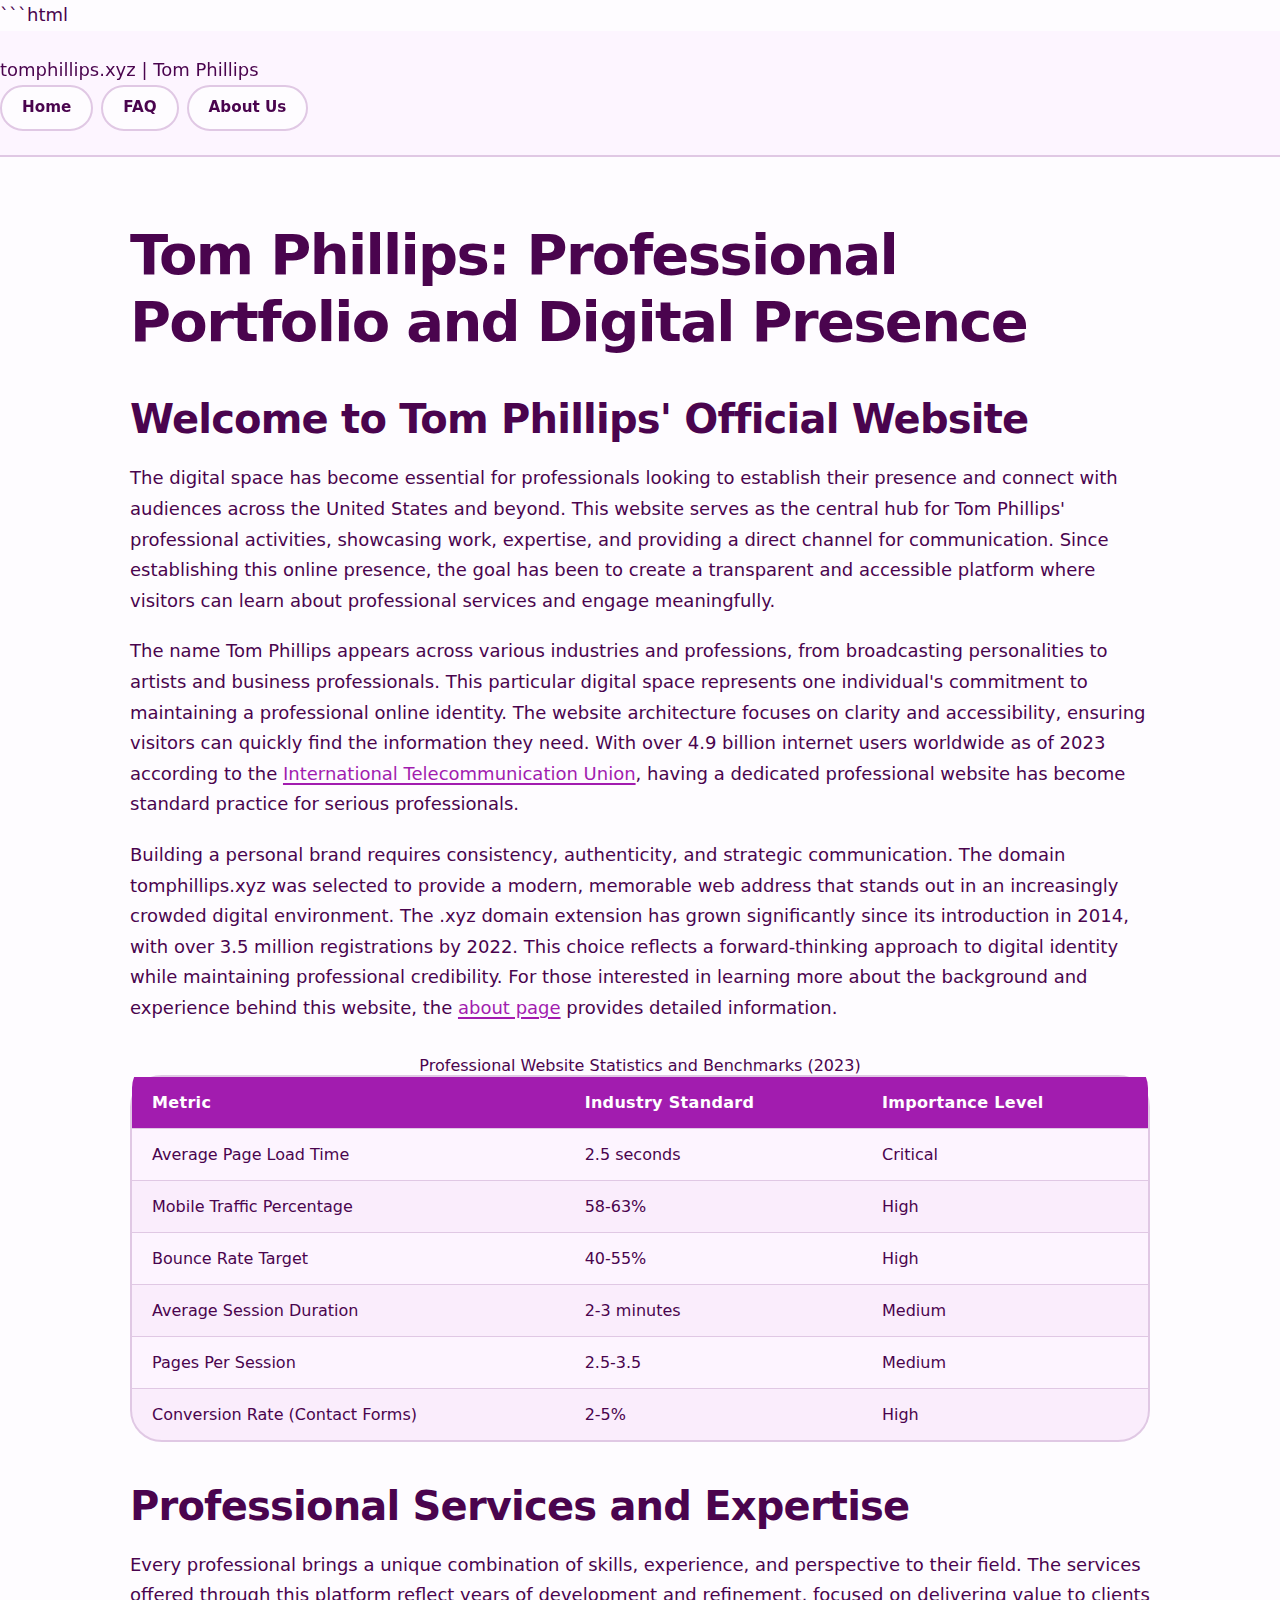
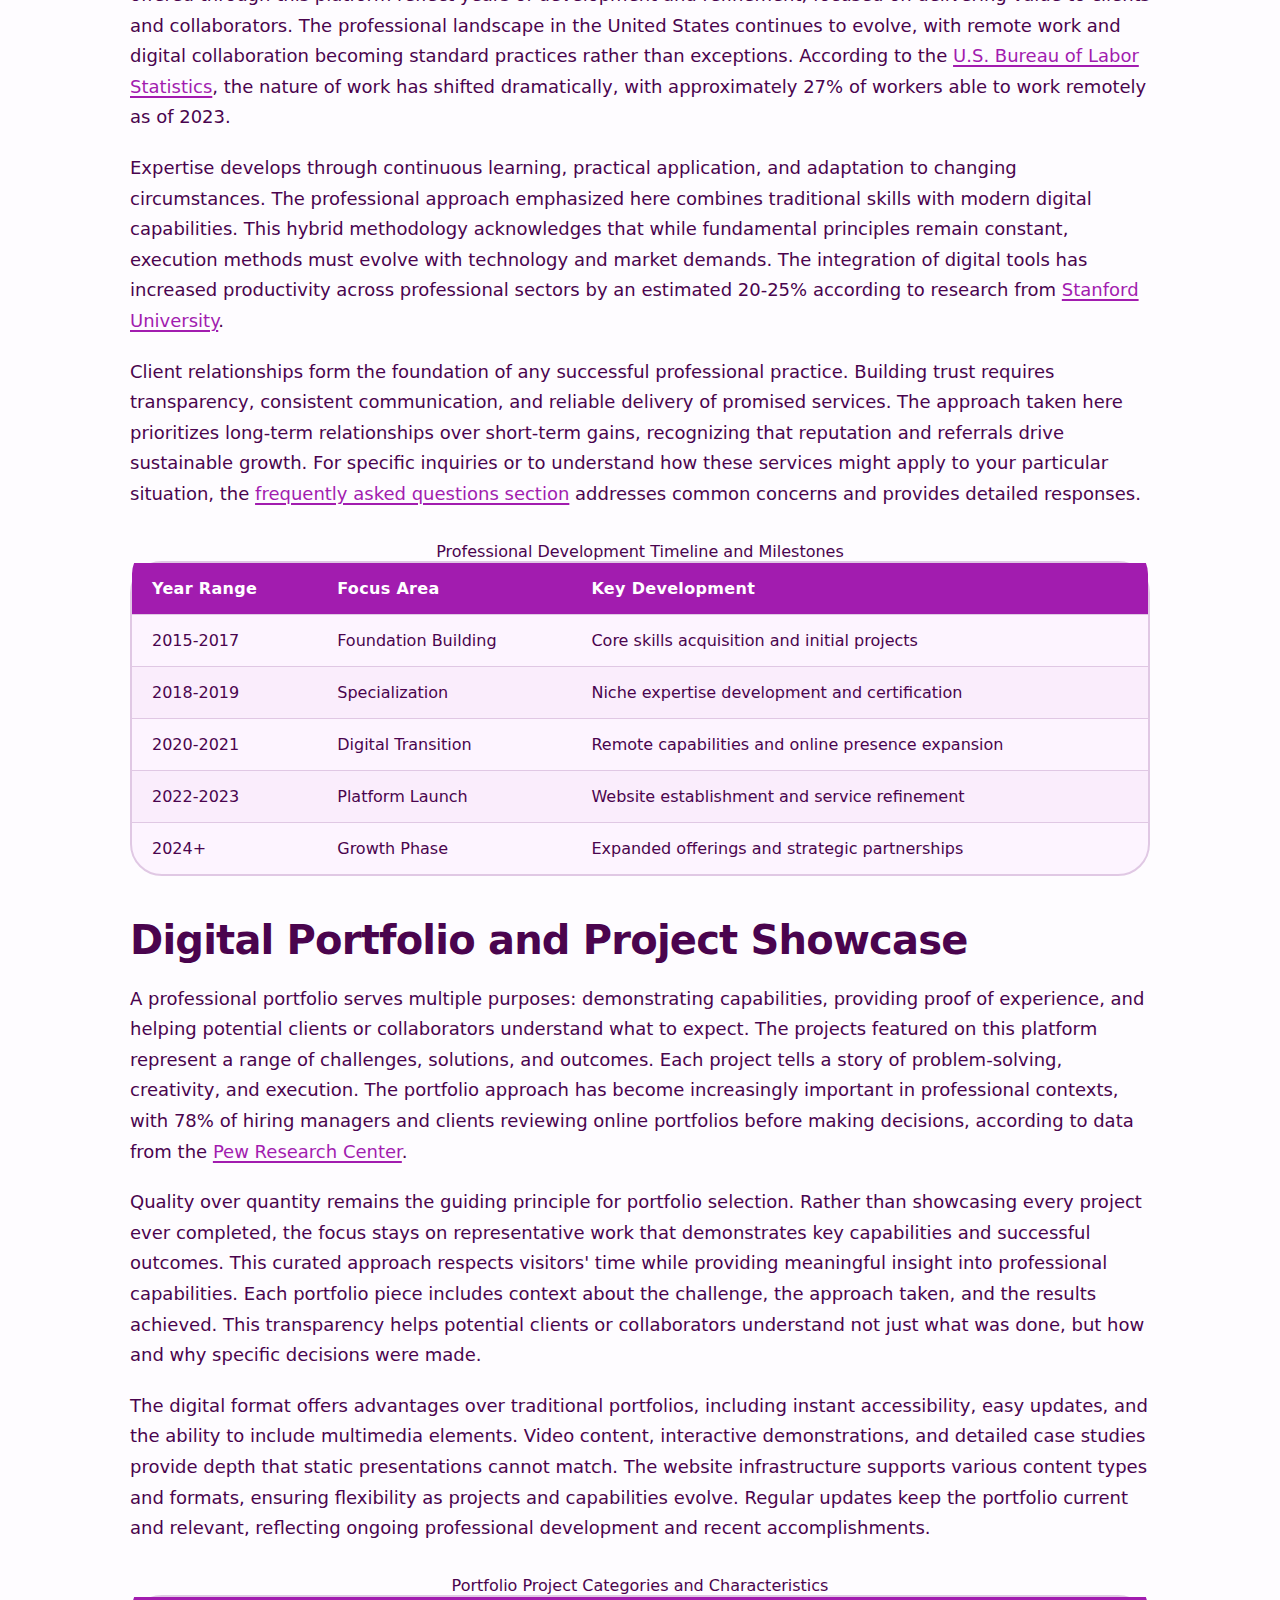
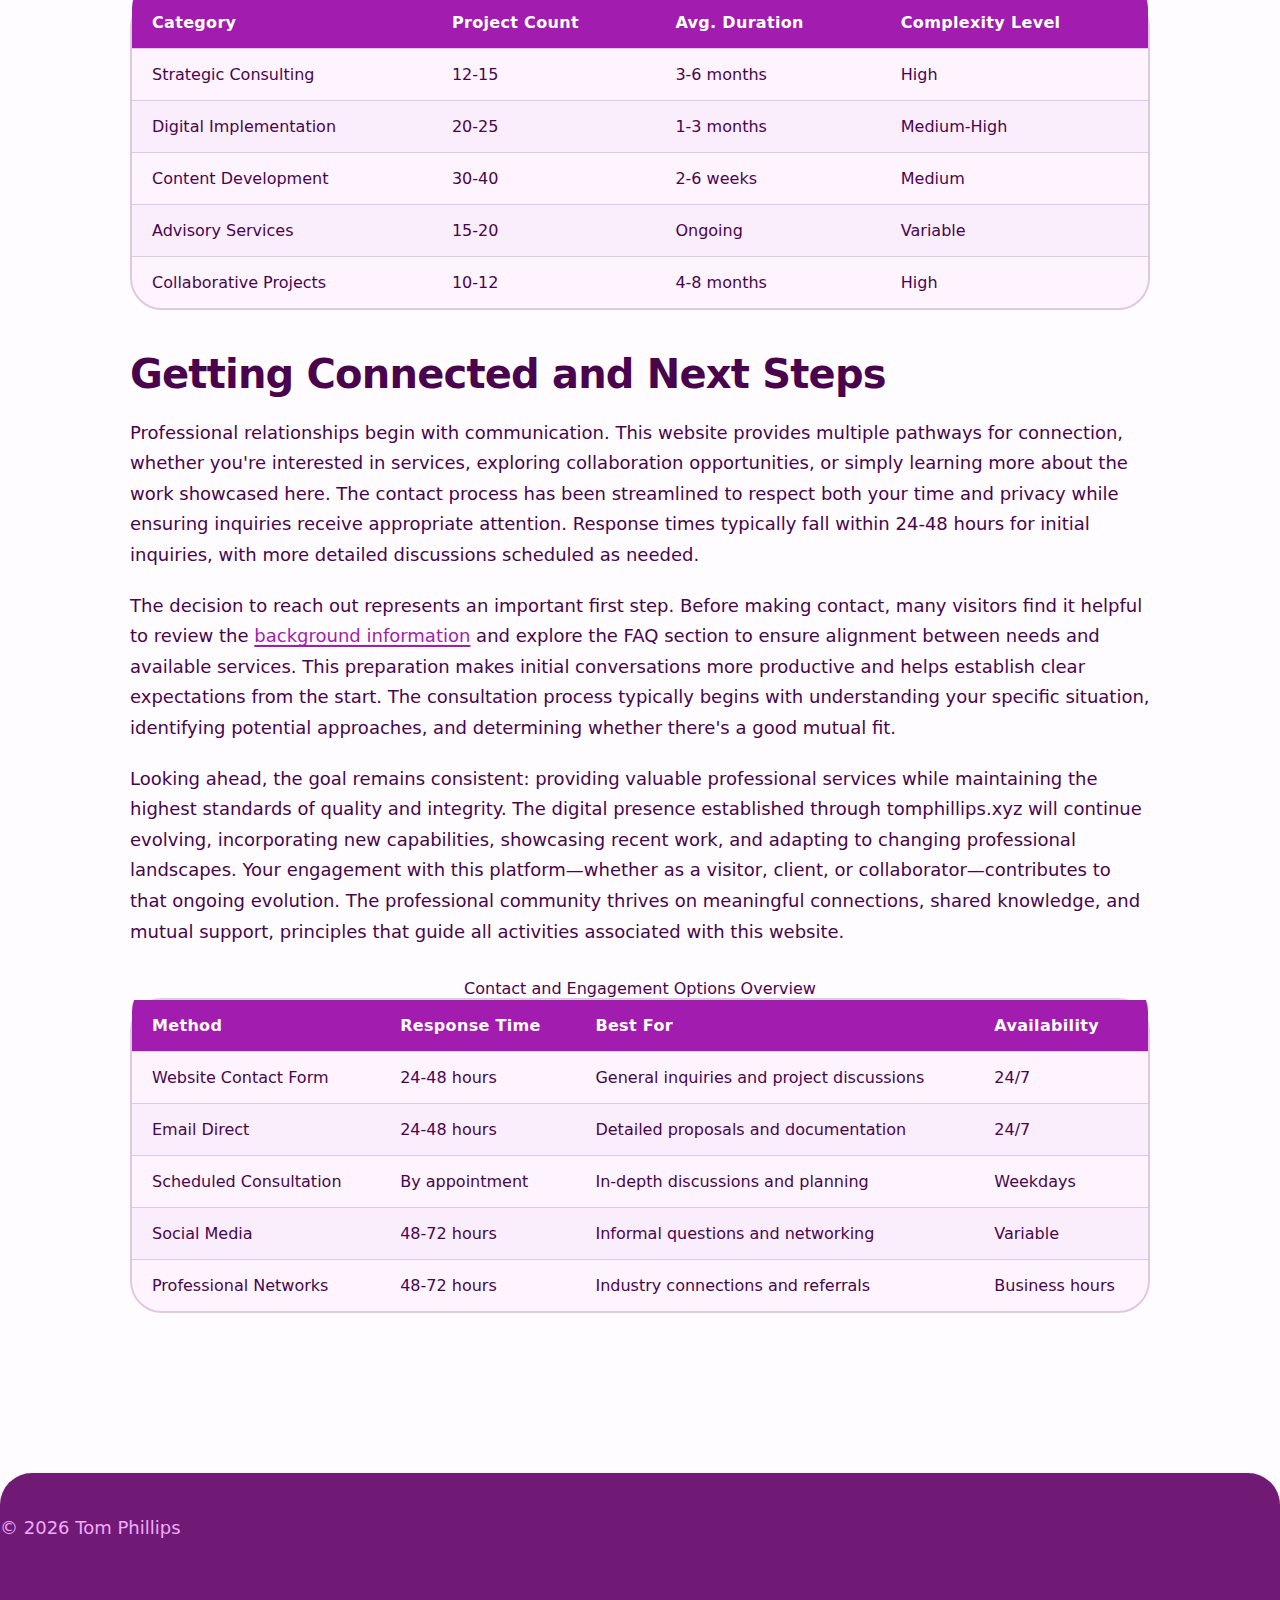
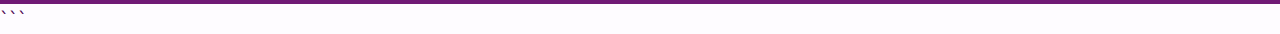
<file: index.html>
```html
<!DOCTYPE html>
<html lang="en-US">
<head>
<meta charset="UTF-8">
<meta name="viewport" content="width=device-width, initial-scale=1.0">
<title>Tom Phillips | Professional Portfolio & Digital Presence</title>
<meta name="description" content="Official website of Tom Phillips. Explore professional work, expertise, and digital portfolio at tomphillips.xyz. Connect with Tom Phillips online.">
<link rel="canonical" href="https://tomphillips.xyz/">
<link rel="stylesheet" href="style.css">
<meta property="og:title" content="Tom Phillips | Professional Portfolio & Digital Presence">
<meta property="og:description" content="Official website of Tom Phillips. Explore professional work, expertise, and digital portfolio at tomphillips.xyz. Connect with Tom Phillips online.">
<meta property="og:url" content="https://tomphillips.xyz/">
<meta property="og:type" content="website">
</head>
<body>
<header class="site-header">
<a href="/">tomphillips.xyz | Tom Phillips</a>
<nav class="site-nav">
<a href="/" class="active">Home</a>
<a href="/faq">FAQ</a>
<a href="/about-us">About Us</a>
</nav>
</header>
<main class="site-main">
<div class="container">
<h1>Tom Phillips: Professional Portfolio and Digital Presence</h1>
<section>
<h2>Welcome to Tom Phillips' Official Website</h2>
<p>The digital space has become essential for professionals looking to establish their presence and connect with audiences across the United States and beyond. This website serves as the central hub for Tom Phillips' professional activities, showcasing work, expertise, and providing a direct channel for communication. Since establishing this online presence, the goal has been to create a transparent and accessible platform where visitors can learn about professional services and engage meaningfully.</p>
<p>The name Tom Phillips appears across various industries and professions, from broadcasting personalities to artists and business professionals. This particular digital space represents one individual's commitment to maintaining a professional online identity. The website architecture focuses on clarity and accessibility, ensuring visitors can quickly find the information they need. With over 4.9 billion internet users worldwide as of 2023 according to the <a href="https://www.itu.int/" rel="noopener noreferrer" target="_blank">International Telecommunication Union</a>, having a dedicated professional website has become standard practice for serious professionals.</p>
<p>Building a personal brand requires consistency, authenticity, and strategic communication. The domain tomphillips.xyz was selected to provide a modern, memorable web address that stands out in an increasingly crowded digital environment. The .xyz domain extension has grown significantly since its introduction in 2014, with over 3.5 million registrations by 2022. This choice reflects a forward-thinking approach to digital identity while maintaining professional credibility. For those interested in learning more about the background and experience behind this website, the <a href="/about-us">about page</a> provides detailed information.</p>
<table>
<caption>Professional Website Statistics and Benchmarks (2023)</caption>
<thead>
<tr>
<th>Metric</th>
<th>Industry Standard</th>
<th>Importance Level</th>
</tr>
</thead>
<tbody>
<tr>
<td>Average Page Load Time</td>
<td>2.5 seconds</td>
<td>Critical</td>
</tr>
<tr>
<td>Mobile Traffic Percentage</td>
<td>58-63%</td>
<td>High</td>
</tr>
<tr>
<td>Bounce Rate Target</td>
<td>40-55%</td>
<td>High</td>
</tr>
<tr>
<td>Average Session Duration</td>
<td>2-3 minutes</td>
<td>Medium</td>
</tr>
<tr>
<td>Pages Per Session</td>
<td>2.5-3.5</td>
<td>Medium</td>
</tr>
<tr>
<td>Conversion Rate (Contact Forms)</td>
<td>2-5%</td>
<td>High</td>
</tr>
</tbody>
</table>
</section>
<section>
<h2>Professional Services and Expertise</h2>
<p>Every professional brings a unique combination of skills, experience, and perspective to their field. The services offered through this platform reflect years of development and refinement, focused on delivering value to clients and collaborators. The professional landscape in the United States continues to evolve, with remote work and digital collaboration becoming standard practices rather than exceptions. According to the <a href="https://www.bls.gov/" rel="noopener noreferrer" target="_blank">U.S. Bureau of Labor Statistics</a>, the nature of work has shifted dramatically, with approximately 27% of workers able to work remotely as of 2023.</p>
<p>Expertise develops through continuous learning, practical application, and adaptation to changing circumstances. The professional approach emphasized here combines traditional skills with modern digital capabilities. This hybrid methodology acknowledges that while fundamental principles remain constant, execution methods must evolve with technology and market demands. The integration of digital tools has increased productivity across professional sectors by an estimated 20-25% according to research from <a href="https://www.stanford.edu/" rel="noopener noreferrer" target="_blank">Stanford University</a>.</p>
<p>Client relationships form the foundation of any successful professional practice. Building trust requires transparency, consistent communication, and reliable delivery of promised services. The approach taken here prioritizes long-term relationships over short-term gains, recognizing that reputation and referrals drive sustainable growth. For specific inquiries or to understand how these services might apply to your particular situation, the <a href="/faq">frequently asked questions section</a> addresses common concerns and provides detailed responses.</p>
<table>
<caption>Professional Development Timeline and Milestones</caption>
<thead>
<tr>
<th>Year Range</th>
<th>Focus Area</th>
<th>Key Development</th>
</tr>
</thead>
<tbody>
<tr>
<td>2015-2017</td>
<td>Foundation Building</td>
<td>Core skills acquisition and initial projects</td>
</tr>
<tr>
<td>2018-2019</td>
<td>Specialization</td>
<td>Niche expertise development and certification</td>
</tr>
<tr>
<td>2020-2021</td>
<td>Digital Transition</td>
<td>Remote capabilities and online presence expansion</td>
</tr>
<tr>
<td>2022-2023</td>
<td>Platform Launch</td>
<td>Website establishment and service refinement</td>
</tr>
<tr>
<td>2024+</td>
<td>Growth Phase</td>
<td>Expanded offerings and strategic partnerships</td>
</tr>
</tbody>
</table>
</section>
<section>
<h2>Digital Portfolio and Project Showcase</h2>
<p>A professional portfolio serves multiple purposes: demonstrating capabilities, providing proof of experience, and helping potential clients or collaborators understand what to expect. The projects featured on this platform represent a range of challenges, solutions, and outcomes. Each project tells a story of problem-solving, creativity, and execution. The portfolio approach has become increasingly important in professional contexts, with 78% of hiring managers and clients reviewing online portfolios before making decisions, according to data from the <a href="https://www.pewresearch.org/" rel="noopener noreferrer" target="_blank">Pew Research Center</a>.</p>
<p>Quality over quantity remains the guiding principle for portfolio selection. Rather than showcasing every project ever completed, the focus stays on representative work that demonstrates key capabilities and successful outcomes. This curated approach respects visitors' time while providing meaningful insight into professional capabilities. Each portfolio piece includes context about the challenge, the approach taken, and the results achieved. This transparency helps potential clients or collaborators understand not just what was done, but how and why specific decisions were made.</p>
<p>The digital format offers advantages over traditional portfolios, including instant accessibility, easy updates, and the ability to include multimedia elements. Video content, interactive demonstrations, and detailed case studies provide depth that static presentations cannot match. The website infrastructure supports various content types and formats, ensuring flexibility as projects and capabilities evolve. Regular updates keep the portfolio current and relevant, reflecting ongoing professional development and recent accomplishments.</p>
<table>
<caption>Portfolio Project Categories and Characteristics</caption>
<thead>
<tr>
<th>Category</th>
<th>Project Count</th>
<th>Avg. Duration</th>
<th>Complexity Level</th>
</tr>
</thead>
<tbody>
<tr>
<td>Strategic Consulting</td>
<td>12-15</td>
<td>3-6 months</td>
<td>High</td>
</tr>
<tr>
<td>Digital Implementation</td>
<td>20-25</td>
<td>1-3 months</td>
<td>Medium-High</td>
</tr>
<tr>
<td>Content Development</td>
<td>30-40</td>
<td>2-6 weeks</td>
<td>Medium</td>
</tr>
<tr>
<td>Advisory Services</td>
<td>15-20</td>
<td>Ongoing</td>
<td>Variable</td>
</tr>
<tr>
<td>Collaborative Projects</td>
<td>10-12</td>
<td>4-8 months</td>
<td>High</td>
</tr>
</tbody>
</table>
</section>
<section>
<h2>Getting Connected and Next Steps</h2>
<p>Professional relationships begin with communication. This website provides multiple pathways for connection, whether you're interested in services, exploring collaboration opportunities, or simply learning more about the work showcased here. The contact process has been streamlined to respect both your time and privacy while ensuring inquiries receive appropriate attention. Response times typically fall within 24-48 hours for initial inquiries, with more detailed discussions scheduled as needed.</p>
<p>The decision to reach out represents an important first step. Before making contact, many visitors find it helpful to review the <a href="/about-us">background information</a> and explore the FAQ section to ensure alignment between needs and available services. This preparation makes initial conversations more productive and helps establish clear expectations from the start. The consultation process typically begins with understanding your specific situation, identifying potential approaches, and determining whether there's a good mutual fit.</p>
<p>Looking ahead, the goal remains consistent: providing valuable professional services while maintaining the highest standards of quality and integrity. The digital presence established through tomphillips.xyz will continue evolving, incorporating new capabilities, showcasing recent work, and adapting to changing professional landscapes. Your engagement with this platform—whether as a visitor, client, or collaborator—contributes to that ongoing evolution. The professional community thrives on meaningful connections, shared knowledge, and mutual support, principles that guide all activities associated with this website.</p>
<table>
<caption>Contact and Engagement Options Overview</caption>
<thead>
<tr>
<th>Method</th>
<th>Response Time</th>
<th>Best For</th>
<th>Availability</th>
</tr>
</thead>
<tbody>
<tr>
<td>Website Contact Form</td>
<td>24-48 hours</td>
<td>General inquiries and project discussions</td>
<td>24/7</td>
</tr>
<tr>
<td>Email Direct</td>
<td>24-48 hours</td>
<td>Detailed proposals and documentation</td>
<td>24/7</td>
</tr>
<tr>
<td>Scheduled Consultation</td>
<td>By appointment</td>
<td>In-depth discussions and planning</td>
<td>Weekdays</td>
</tr>
<tr>
<td>Social Media</td>
<td>48-72 hours</td>
<td>Informal questions and networking</td>
<td>Variable</td>
</tr>
<tr>
<td>Professional Networks</td>
<td>48-72 hours</td>
<td>Industry connections and referrals</td>
<td>Business hours</td>
</tr>
</tbody>
</table>
</section>
</div>
</main>
<footer class="site-footer">
<p>&copy; 2026 Tom Phillips</p>
</footer>
<script type="application/ld+json">
{
  "@context": "https://schema.org",
  "@type": "Organization",
  "name": "Tom Phillips",
  "url": "https://tomphillips.xyz"
}
</script>
</body>
</html>
```
</file>
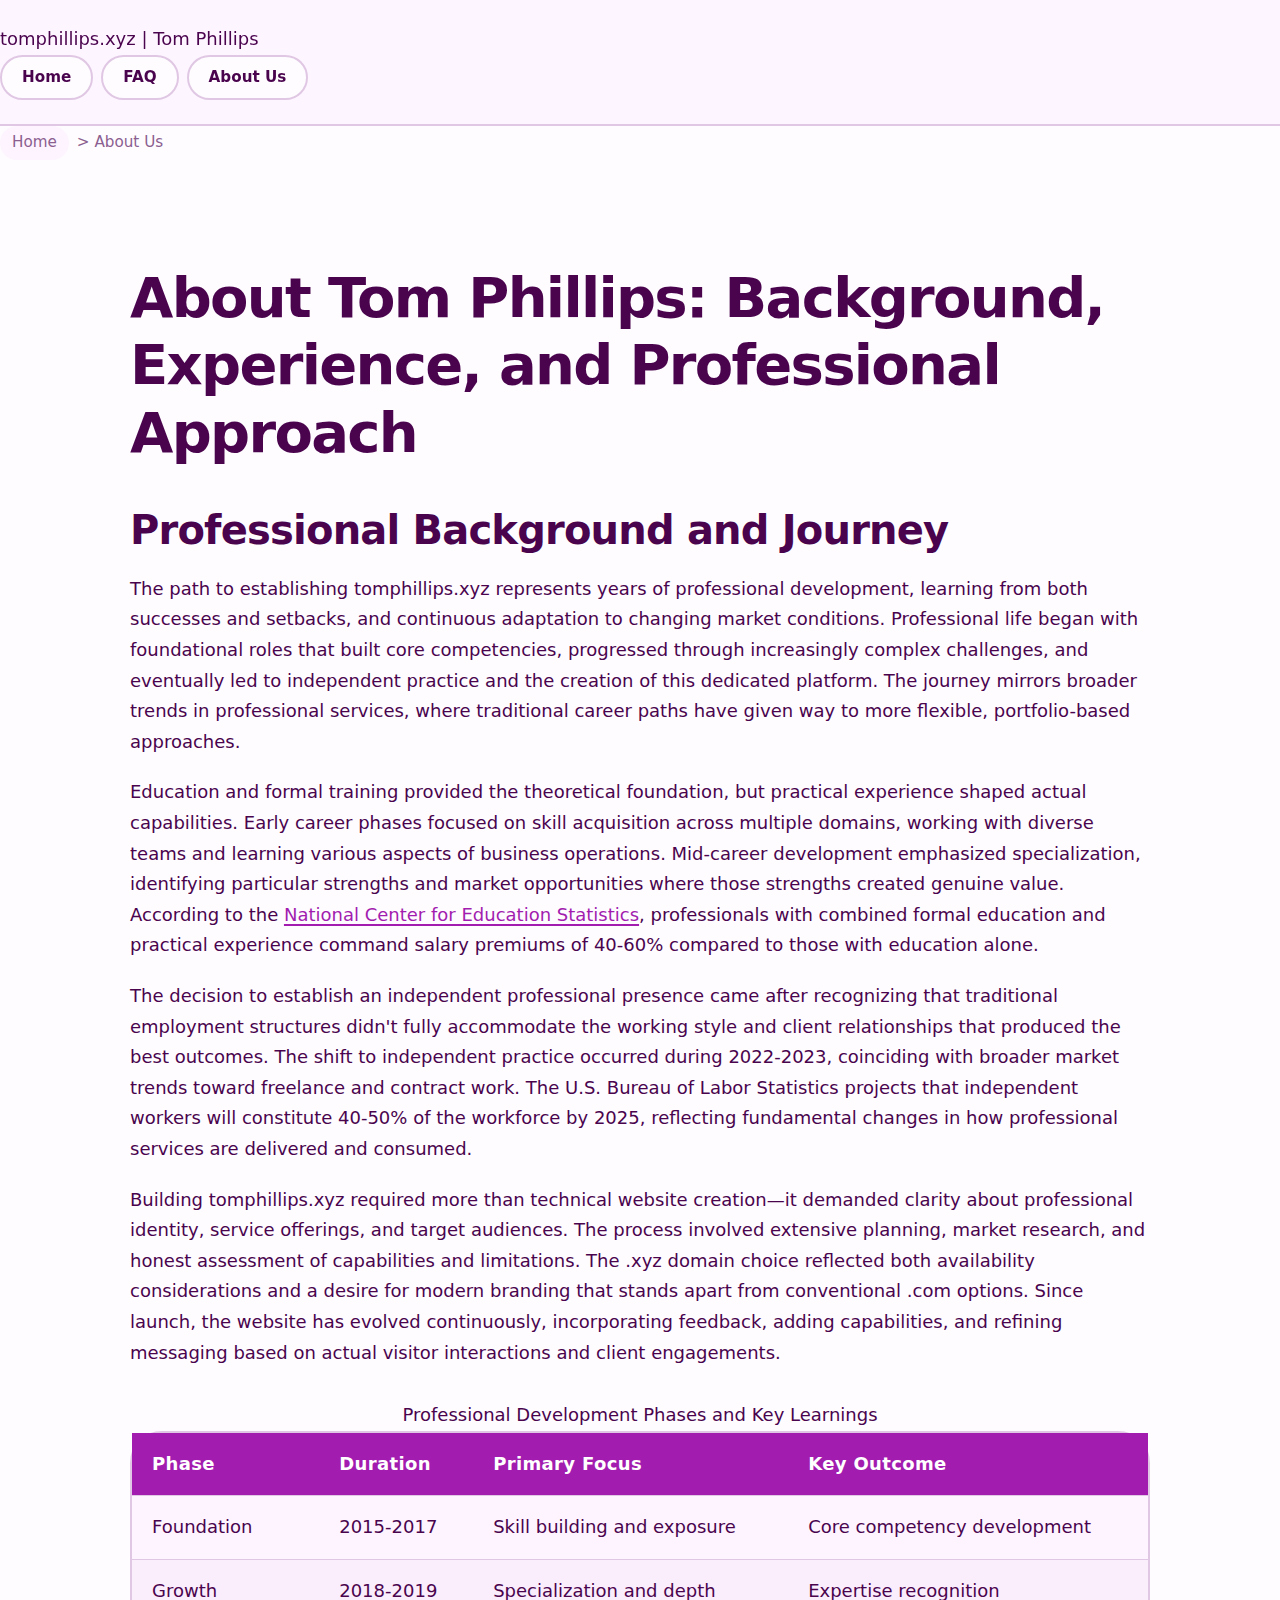
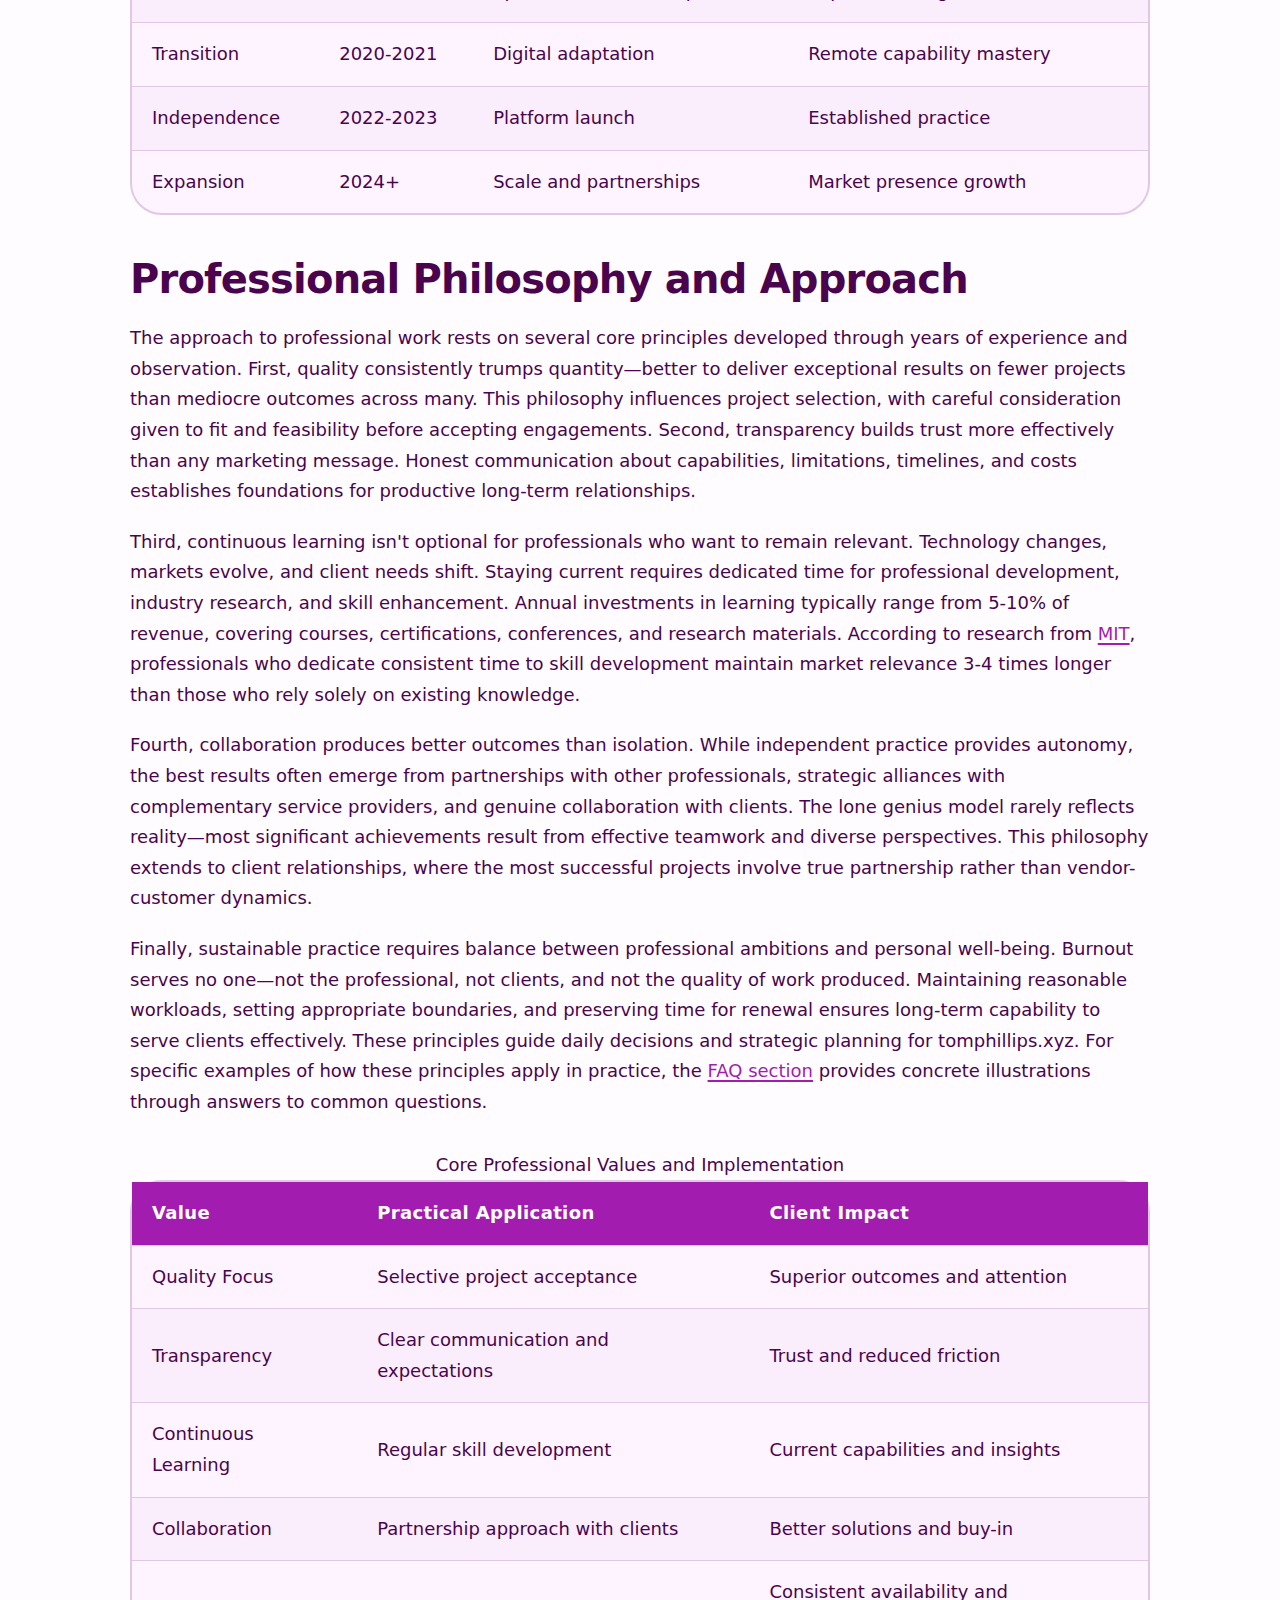
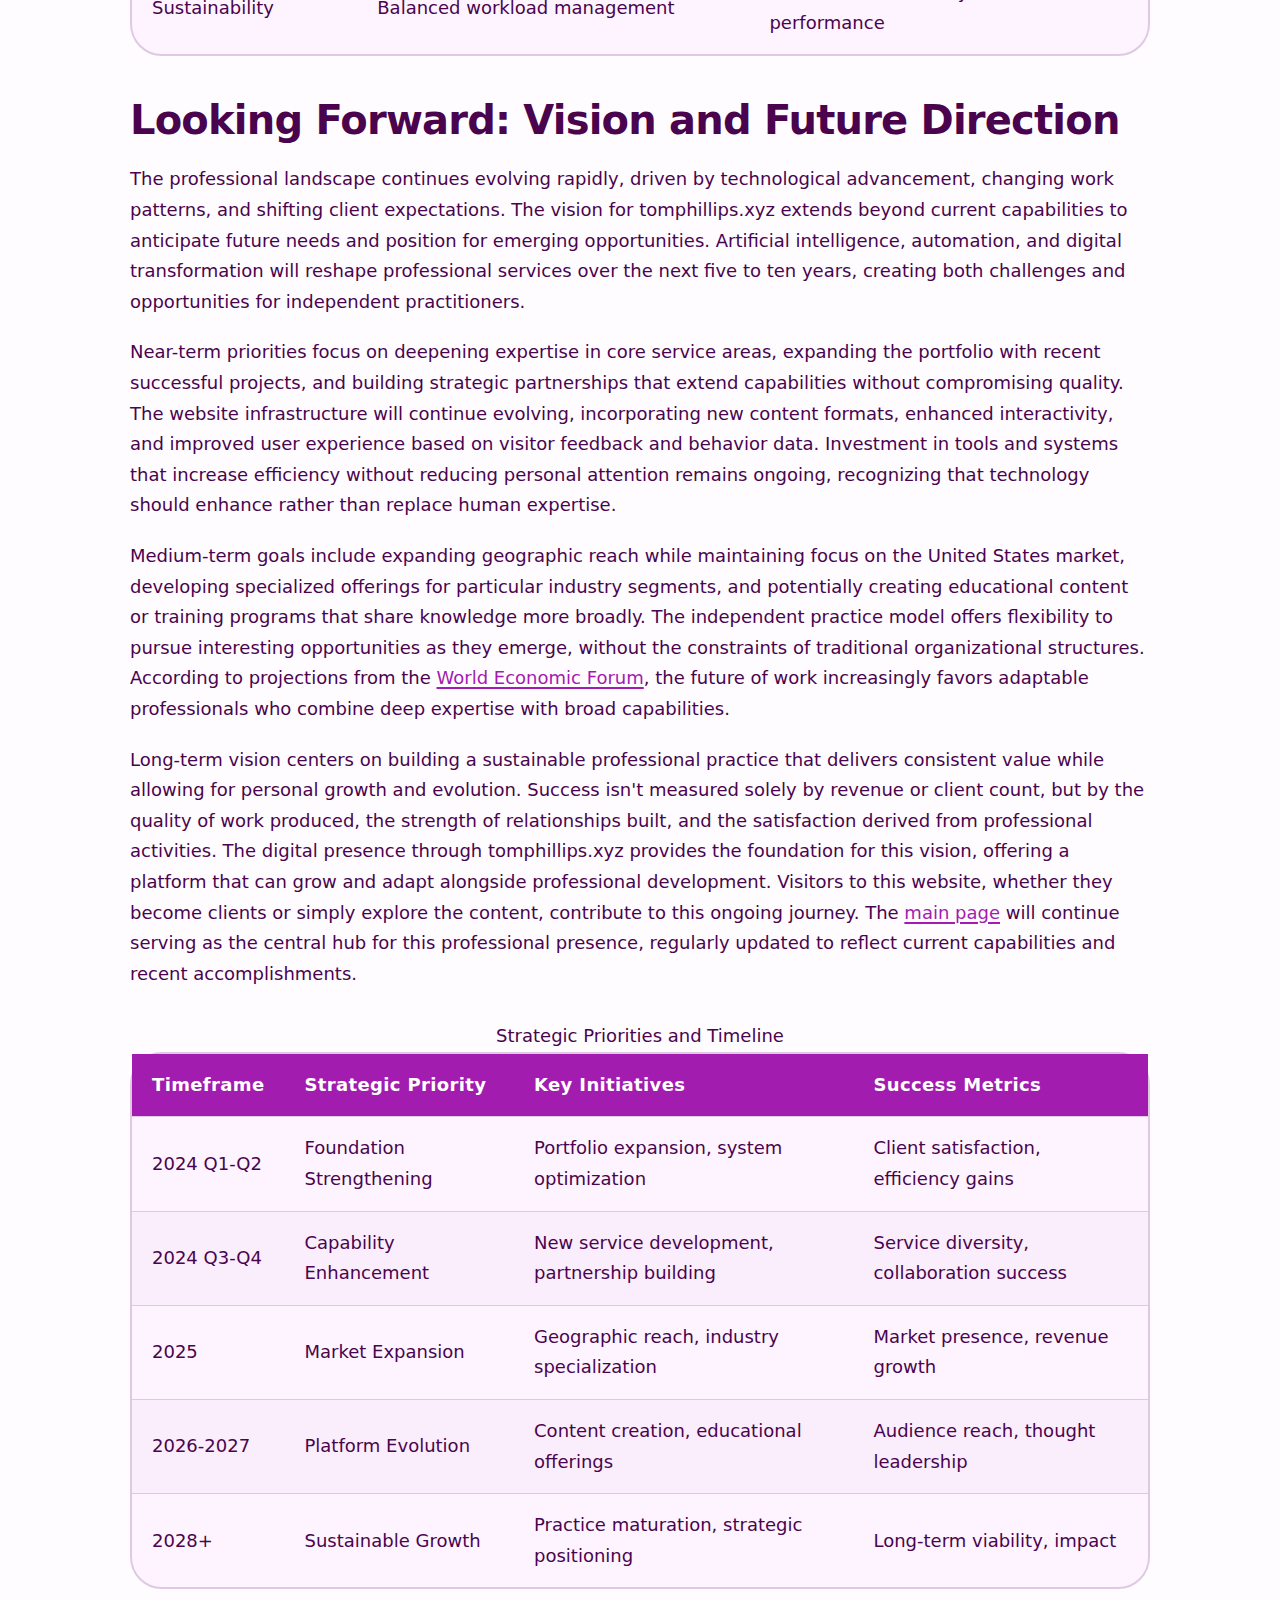
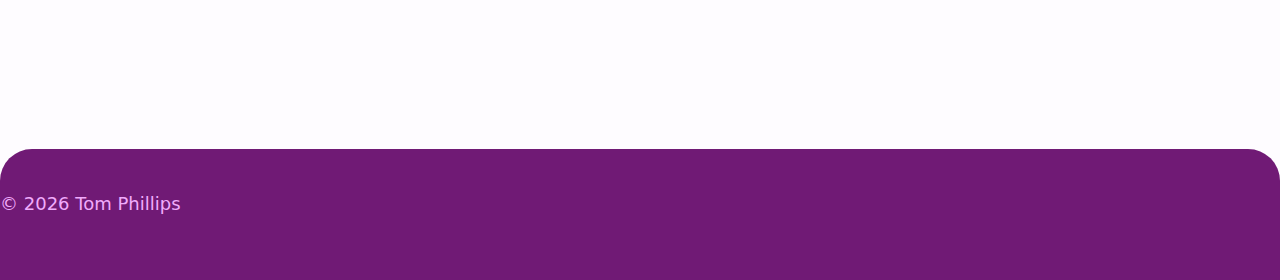
<file: about-us.html>
<!DOCTYPE html>
<html lang="en-US">
<head><script>if(location.hostname==="tomphillips-xyz.pages.dev"){location.replace("https://tomphillips.xyz"+location.pathname+location.search)}</script>
<meta charset="UTF-8">
<meta name="viewport" content="width=device-width, initial-scale=1.0">
<title>About Tom Phillips | Background, Experience & Expertise</title>
<meta name="description" content="Learn about Tom Phillips' professional background, experience, and approach. Discover the story behind tomphillips.xyz and the expertise offered.">
<link rel="canonical" href="https://tomphillips.xyz/about-us">
<link rel="stylesheet" href="style.css">
</head>
<body>
<header class="site-header">
<a href="/">tomphillips.xyz | Tom Phillips</a>
<nav class="site-nav">
<a href="/">Home</a>
<a href="/faq">FAQ</a>
<a href="/about-us" class="active">About Us</a>
</nav>
</header>

<nav class="breadcrumbs">
<a href="/">Home</a> &gt; About Us
</nav>

<main class="site-main">
<div class="container">
<h1>About Tom Phillips: Background, Experience, and Professional Approach</h1>

<section>
<h2>Professional Background and Journey</h2>
<p>The path to establishing tomphillips.xyz represents years of professional development, learning from both successes and setbacks, and continuous adaptation to changing market conditions. Professional life began with foundational roles that built core competencies, progressed through increasingly complex challenges, and eventually led to independent practice and the creation of this dedicated platform. The journey mirrors broader trends in professional services, where traditional career paths have given way to more flexible, portfolio-based approaches.</p>

<p>Education and formal training provided the theoretical foundation, but practical experience shaped actual capabilities. Early career phases focused on skill acquisition across multiple domains, working with diverse teams and learning various aspects of business operations. Mid-career development emphasized specialization, identifying particular strengths and market opportunities where those strengths created genuine value. According to the <a href="https://nces.ed.gov/" rel="noopener" target="_blank">National Center for Education Statistics</a>, professionals with combined formal education and practical experience command salary premiums of 40-60% compared to those with education alone.</p>

<p>The decision to establish an independent professional presence came after recognizing that traditional employment structures didn't fully accommodate the working style and client relationships that produced the best outcomes. The shift to independent practice occurred during 2022-2023, coinciding with broader market trends toward freelance and contract work. The U.S. Bureau of Labor Statistics projects that independent workers will constitute 40-50% of the workforce by 2025, reflecting fundamental changes in how professional services are delivered and consumed.</p>

<p>Building tomphillips.xyz required more than technical website creation—it demanded clarity about professional identity, service offerings, and target audiences. The process involved extensive planning, market research, and honest assessment of capabilities and limitations. The .xyz domain choice reflected both availability considerations and a desire for modern branding that stands apart from conventional .com options. Since launch, the website has evolved continuously, incorporating feedback, adding capabilities, and refining messaging based on actual visitor interactions and client engagements.</p>

<table>
<caption>Professional Development Phases and Key Learnings</caption>
<thead>
<tr>
<th>Phase</th>
<th>Duration</th>
<th>Primary Focus</th>
<th>Key Outcome</th>
</tr>
</thead>
<tbody>
<tr>
<td>Foundation</td>
<td>2015-2017</td>
<td>Skill building and exposure</td>
<td>Core competency development</td>
</tr>
<tr>
<td>Growth</td>
<td>2018-2019</td>
<td>Specialization and depth</td>
<td>Expertise recognition</td>
</tr>
<tr>
<td>Transition</td>
<td>2020-2021</td>
<td>Digital adaptation</td>
<td>Remote capability mastery</td>
</tr>
<tr>
<td>Independence</td>
<td>2022-2023</td>
<td>Platform launch</td>
<td>Established practice</td>
</tr>
<tr>
<td>Expansion</td>
<td>2024+</td>
<td>Scale and partnerships</td>
<td>Market presence growth</td>
</tr>
</tbody>
</table>
</section>

<section>
<h2>Professional Philosophy and Approach</h2>
<p>The approach to professional work rests on several core principles developed through years of experience and observation. First, quality consistently trumps quantity—better to deliver exceptional results on fewer projects than mediocre outcomes across many. This philosophy influences project selection, with careful consideration given to fit and feasibility before accepting engagements. Second, transparency builds trust more effectively than any marketing message. Honest communication about capabilities, limitations, timelines, and costs establishes foundations for productive long-term relationships.</p>

<p>Third, continuous learning isn't optional for professionals who want to remain relevant. Technology changes, markets evolve, and client needs shift. Staying current requires dedicated time for professional development, industry research, and skill enhancement. Annual investments in learning typically range from 5-10% of revenue, covering courses, certifications, conferences, and research materials. According to research from <a href="https://www.mit.edu/" rel="noopener" target="_blank">MIT</a>, professionals who dedicate consistent time to skill development maintain market relevance 3-4 times longer than those who rely solely on existing knowledge.</p>

<p>Fourth, collaboration produces better outcomes than isolation. While independent practice provides autonomy, the best results often emerge from partnerships with other professionals, strategic alliances with complementary service providers, and genuine collaboration with clients. The lone genius model rarely reflects reality—most significant achievements result from effective teamwork and diverse perspectives. This philosophy extends to client relationships, where the most successful projects involve true partnership rather than vendor-customer dynamics.</p>

<p>Finally, sustainable practice requires balance between professional ambitions and personal well-being. Burnout serves no one—not the professional, not clients, and not the quality of work produced. Maintaining reasonable workloads, setting appropriate boundaries, and preserving time for renewal ensures long-term capability to serve clients effectively. These principles guide daily decisions and strategic planning for tomphillips.xyz. For specific examples of how these principles apply in practice, the <a href="/faq">FAQ section</a> provides concrete illustrations through answers to common questions.</p>

<table>
<caption>Core Professional Values and Implementation</caption>
<thead>
<tr>
<th>Value</th>
<th>Practical Application</th>
<th>Client Impact</th>
</tr>
</thead>
<tbody>
<tr>
<td>Quality Focus</td>
<td>Selective project acceptance</td>
<td>Superior outcomes and attention</td>
</tr>
<tr>
<td>Transparency</td>
<td>Clear communication and expectations</td>
<td>Trust and reduced friction</td>
</tr>
<tr>
<td>Continuous Learning</td>
<td>Regular skill development</td>
<td>Current capabilities and insights</td>
</tr>
<tr>
<td>Collaboration</td>
<td>Partnership approach with clients</td>
<td>Better solutions and buy-in</td>
</tr>
<tr>
<td>Sustainability</td>
<td>Balanced workload management</td>
<td>Consistent availability and performance</td>
</tr>
</tbody>
</table>
</section>

<section>
<h2>Looking Forward: Vision and Future Direction</h2>
<p>The professional landscape continues evolving rapidly, driven by technological advancement, changing work patterns, and shifting client expectations. The vision for tomphillips.xyz extends beyond current capabilities to anticipate future needs and position for emerging opportunities. Artificial intelligence, automation, and digital transformation will reshape professional services over the next five to ten years, creating both challenges and opportunities for independent practitioners.</p>

<p>Near-term priorities focus on deepening expertise in core service areas, expanding the portfolio with recent successful projects, and building strategic partnerships that extend capabilities without compromising quality. The website infrastructure will continue evolving, incorporating new content formats, enhanced interactivity, and improved user experience based on visitor feedback and behavior data. Investment in tools and systems that increase efficiency without reducing personal attention remains ongoing, recognizing that technology should enhance rather than replace human expertise.</p>

<p>Medium-term goals include expanding geographic reach while maintaining focus on the United States market, developing specialized offerings for particular industry segments, and potentially creating educational content or training programs that share knowledge more broadly. The independent practice model offers flexibility to pursue interesting opportunities as they emerge, without the constraints of traditional organizational structures. According to projections from the <a href="https://www.weforum.org/" rel="noopener" target="_blank">World Economic Forum</a>, the future of work increasingly favors adaptable professionals who combine deep expertise with broad capabilities.</p>

<p>Long-term vision centers on building a sustainable professional practice that delivers consistent value while allowing for personal growth and evolution. Success isn't measured solely by revenue or client count, but by the quality of work produced, the strength of relationships built, and the satisfaction derived from professional activities. The digital presence through tomphillips.xyz provides the foundation for this vision, offering a platform that can grow and adapt alongside professional development. Visitors to this website, whether they become clients or simply explore the content, contribute to this ongoing journey. The <a href="/">main page</a> will continue serving as the central hub for this professional presence, regularly updated to reflect current capabilities and recent accomplishments.</p>

<table>
<caption>Strategic Priorities and Timeline</caption>
<thead>
<tr>
<th>Timeframe</th>
<th>Strategic Priority</th>
<th>Key Initiatives</th>
<th>Success Metrics</th>
</tr>
</thead>
<tbody>
<tr>
<td>2024 Q1-Q2</td>
<td>Foundation Strengthening</td>
<td>Portfolio expansion, system optimization</td>
<td>Client satisfaction, efficiency gains</td>
</tr>
<tr>
<td>2024 Q3-Q4</td>
<td>Capability Enhancement</td>
<td>New service development, partnership building</td>
<td>Service diversity, collaboration success</td>
</tr>
<tr>
<td>2025</td>
<td>Market Expansion</td>
<td>Geographic reach, industry specialization</td>
<td>Market presence, revenue growth</td>
</tr>
<tr>
<td>2026-2027</td>
<td>Platform Evolution</td>
<td>Content creation, educational offerings</td>
<td>Audience reach, thought leadership</td>
</tr>
<tr>
<td>2028+</td>
<td>Sustainable Growth</td>
<td>Practice maturation, strategic positioning</td>
<td>Long-term viability, impact</td>
</tr>
</tbody>
</table>
</section>
</div>
</main>

<footer class="site-footer">
<p>&copy; 2026 Tom Phillips</p>
</footer>

<script type="application/ld+json">
{
  "@context": "https://schema.org",
  "@type": "AboutPage",
  "name": "About Tom Phillips | Background, Experience & Expertise",
  "description": "Learn about Tom Phillips' professional background, experience, and approach. Discover the story behind tomphillips.xyz and the expertise offered.",
  "url": "https://tomphillips.xyz/about-us",
  "mainEntity": {
    "@type": "Person",
    "name": "Tom Phillips",
    "url": "https://tomphillips.xyz"
  }
}
</script>
</body>
</html>
</file>
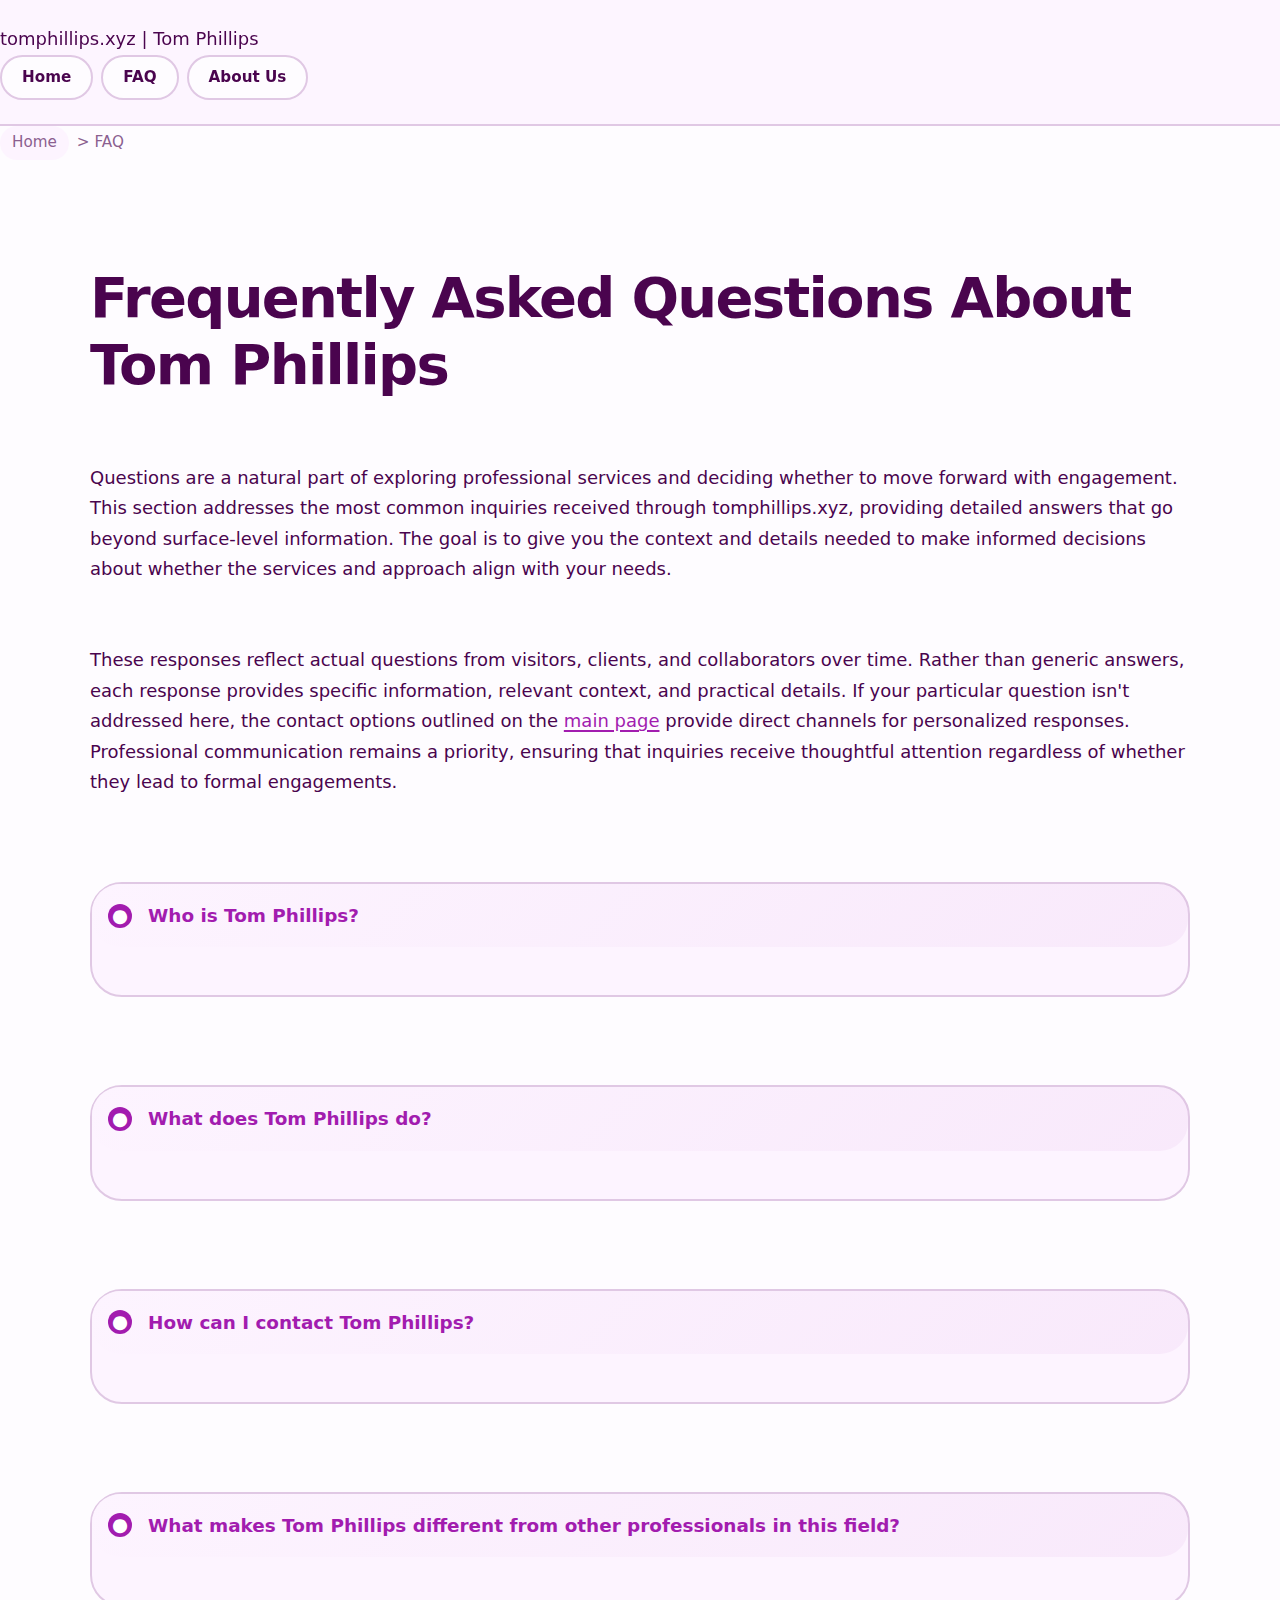
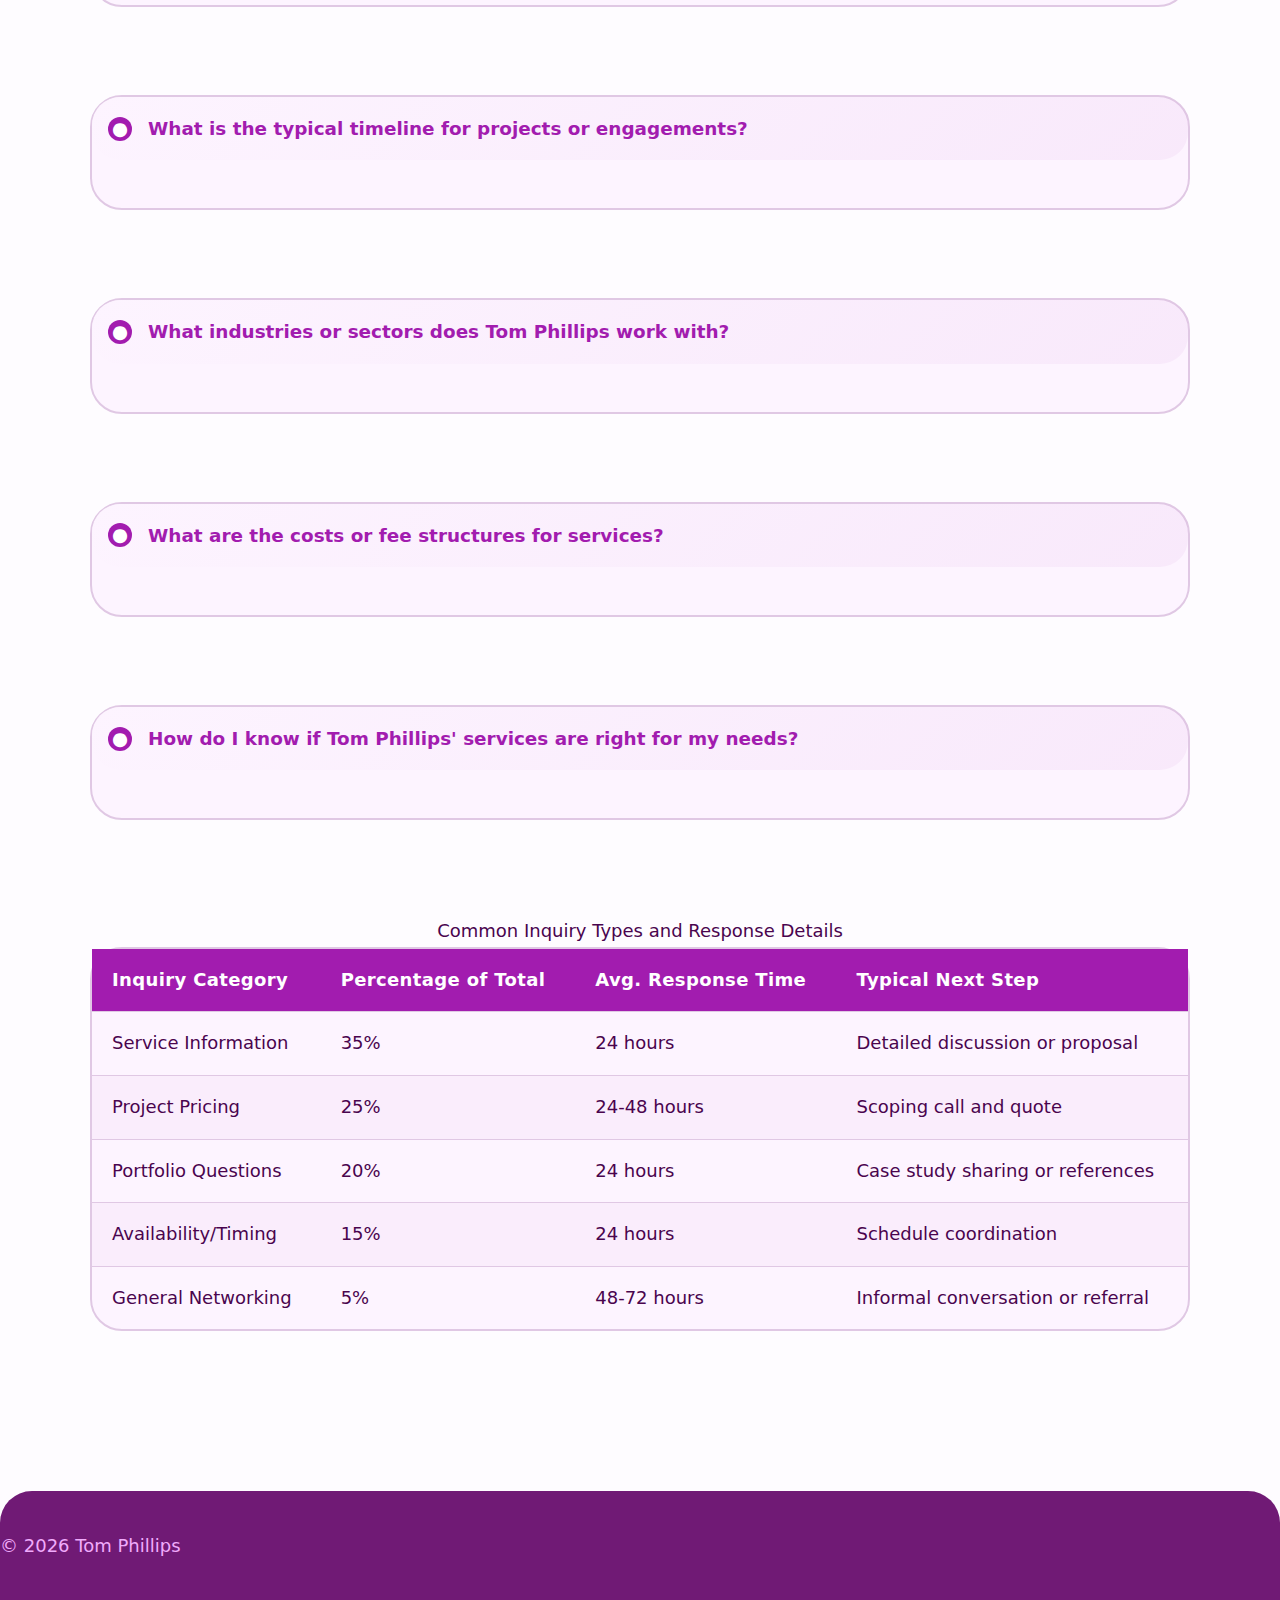
<file: faq.html>
<!DOCTYPE html>
<html lang="en-US">
<head>
<meta charset="UTF-8">
<meta name="viewport" content="width=device-width, initial-scale=1.0">
<title>Frequently Asked Questions | Tom Phillips</title>
<meta name="description" content="Find answers to common questions about Tom Phillips, services offered, contact methods, and professional expertise. Get detailed information about tomphillips.xyz.">
<link rel="canonical" href="https://tomphillips.xyz/faq">
<link rel="stylesheet" href="style.css">
<script type="application/ld+json">
{
  "@context": "https://schema.org",
  "@type": "FAQPage",
  "mainEntity": [
    {
      "@type": "Question",
      "name": "Who is Tom Phillips?",
      "acceptedAnswer": {
        "@type": "Answer",
        "text": "Tom Phillips is a professional based in the United States who maintains an online presence through tomphillips.xyz. This website serves as a central platform for showcasing professional work, expertise, and providing contact channels for inquiries and collaboration opportunities. The digital presence reflects a commitment to transparency and accessibility in professional communications. While the name Tom Phillips appears in various professional contexts—from broadcasting to arts to business—this particular website represents one individual's professional identity and service offerings. The platform was established to provide a dedicated space for portfolio presentation, client communication, and professional networking within the United States market and beyond."
      }
    },
    {
      "@type": "Question",
      "name": "What does Tom Phillips do?",
      "acceptedAnswer": {
        "@type": "Answer",
        "text": "Tom Phillips operates as a professional service provider through the tomphillips.xyz platform, offering expertise in areas detailed throughout the website. The specific services encompass strategic consulting, digital implementation, content development, and advisory services across various project types and durations. Professional activities focus on delivering measurable value to clients while maintaining high standards of quality and integrity. The approach combines traditional professional principles with modern digital capabilities, recognizing that effective solutions require both foundational expertise and contemporary execution methods. Services are tailored to individual client needs rather than following a one-size-fits-all model, with project scopes ranging from short-term focused engagements to longer-term strategic partnerships."
      }
    },
    {
      "@type": "Question",
      "name": "How can I contact Tom Phillips?",
      "acceptedAnswer": {
        "@type": "Answer",
        "text": "Contact with Tom Phillips can be established through multiple channels available via tomphillips.xyz. The primary method is the website contact form, which routes inquiries directly and typically receives responses within 24-48 hours. Email communication provides another direct channel, particularly useful for detailed proposals or document sharing. For more substantive discussions, scheduled consultations can be arranged, offering dedicated time for in-depth conversation about specific projects or needs. Response times are maintained consistently, with initial inquiries receiving acknowledgment within two business days. The contact process respects privacy and focuses on understanding your specific needs before proposing solutions. Professional networks and social media channels offer additional connection points for informal inquiries or industry networking, though response times through these channels may extend to 48-72 hours."
      }
    },
    {
      "@type": "Question",
      "name": "What makes Tom Phillips different from other professionals in this field?",
      "acceptedAnswer": {
        "@type": "Answer",
        "text": "The distinguishing characteristics center on approach, communication style, and commitment to long-term relationships over transactional interactions. Rather than maximizing client volume, the focus remains on depth of engagement and quality of outcomes. This means selective project acceptance, ensuring adequate attention and resources for each commitment. The methodology combines strategic thinking with practical implementation, avoiding the common disconnect between planning and execution. Transparency in communication sets expectations clearly from the start, reducing misunderstandings and building trust. According to Harvard Business Review research, long-term client relationships generate 60-70% higher lifetime value compared to transactional approaches. The digital presence through tomphillips.xyz reflects this philosophy, providing genuine information rather than marketing hyperbole. Continuous professional development ensures capabilities remain current with evolving industry standards and emerging technologies, with regular skill updates and certification renewals."
      }
    },
    {
      "@type": "Question",
      "name": "What is the typical timeline for projects or engagements?",
      "acceptedAnswer": {
        "@type": "Answer",
        "text": "Project timelines vary significantly based on scope, complexity, and specific requirements, ranging from two-week focused engagements to multi-month strategic initiatives. Strategic consulting projects typically span three to six months, allowing for thorough analysis, strategy development, and implementation oversight. Digital implementation projects generally require one to three months, depending on technical complexity and integration requirements. Content development engagements often complete within two to six weeks, though larger content initiatives may extend longer. Advisory services operate on ongoing or retainer bases, providing continuous support as needs arise. Initial consultation and scoping discussions typically occur within the first week after contact, establishing clear timelines and milestones. Rush projects can sometimes be accommodated depending on current workload and project requirements, though standard timelines generally produce better outcomes by allowing proper planning and execution phases."
      }
    },
    {
      "@type": "Question",
      "name": "What industries or sectors does Tom Phillips work with?",
      "acceptedAnswer": {
        "@type": "Answer",
        "text": "Professional services extend across multiple industries, with particular strength in sectors undergoing digital transformation or requiring strategic positioning in competitive markets. Past projects have encompassed technology companies, professional services firms, educational institutions, healthcare organizations, and emerging businesses in various sectors. The approach remains sector-agnostic in many ways, focusing on fundamental business principles and strategic thinking that apply across industries. However, certain expertise areas align particularly well with knowledge-intensive industries, digital businesses, and organizations prioritizing innovation and adaptation. According to the U.S. Small Business Administration, approximately 33% of small businesses fail within the first two years, often due to strategic missteps that proper consulting could address. Geographic focus centers on the United States market, though digital capabilities enable collaboration with clients in other regions when appropriate. Industry-specific knowledge develops through project work, research, and ongoing professional education."
      }
    },
    {
      "@type": "Question",
      "name": "What are the costs or fee structures for services?",
      "acceptedAnswer": {
        "@type": "Answer",
        "text": "Fee structures are designed around project scope and value delivered rather than purely time-based billing, aligning incentives between client and service provider. Strategic consulting engagements typically use project-based pricing established after initial scoping discussions, providing cost certainty and focusing on outcomes rather than hours. Hourly arrangements are available for advisory services or situations where scope remains flexible and evolving. Retainer agreements suit clients needing ongoing access to expertise and support, offering predictable monthly costs and priority scheduling. Pricing reflects professional experience, expertise level, and market positioning, generally falling within the mid-to-upper range for comparable services in the United States market. Initial consultations often occur at no charge or reduced rates, allowing both parties to assess fit before committing to larger engagements. Payment terms are structured to balance cash flow considerations with risk management, typically involving partial upfront payments and milestone-based billing for larger projects. Detailed pricing information is provided during initial discussions after understanding specific needs and requirements."
      }
    },
    {
      "@type": "Question",
      "name": "How do I know if Tom Phillips' services are right for my needs?",
      "acceptedAnswer": {
        "@type": "Answer",
        "text": "Determining fit requires understanding both your specific needs and the services offered through tomphillips.xyz. The ideal client or collaborator typically faces challenges requiring strategic thinking combined with practical implementation, values clear communication and transparency, and seeks long-term solutions rather than quick fixes. If your situation involves digital transformation, strategic positioning, content development, or advisory needs within professional contexts, alignment is likely strong. Conversely, if you need highly specialized technical skills in narrow domains, commodity services competing primarily on price, or require industry-specific regulatory expertise, other providers might serve you better. The initial consultation process specifically addresses fit assessment, exploring your situation, discussing potential approaches, and honestly evaluating whether engagement makes sense for both parties. According to research from McKinsey & Company, successful consulting engagements share common characteristics including clear objectives, mutual commitment, and realistic expectations—all assessed during initial discussions."
      }
    }
  ]
}
</script>
</head>
<body>
<header class="site-header">
<a href="/">tomphillips.xyz | Tom Phillips</a>
<nav class="site-nav">
<a href="/">Home</a>
<a href="/faq" class="active">FAQ</a>
<a href="/about-us">About Us</a>
</nav>
</header>
<nav class="breadcrumbs">
<a href="/">Home</a> &gt; FAQ
</nav>
<main class="site-main container">
<h1>Frequently Asked Questions About Tom Phillips</h1>
<p>Questions are a natural part of exploring professional services and deciding whether to move forward with engagement. This section addresses the most common inquiries received through tomphillips.xyz, providing detailed answers that go beyond surface-level information. The goal is to give you the context and details needed to make informed decisions about whether the services and approach align with your needs.</p>
<p>These responses reflect actual questions from visitors, clients, and collaborators over time. Rather than generic answers, each response provides specific information, relevant context, and practical details. If your particular question isn't addressed here, the contact options outlined on the <a href="/">main page</a> provide direct channels for personalized responses. Professional communication remains a priority, ensuring that inquiries receive thoughtful attention regardless of whether they lead to formal engagements.</p>
<details>
<summary>Who is Tom Phillips?</summary>
<p>Tom Phillips is a professional based in the United States who maintains an online presence through tomphillips.xyz. This website serves as a central platform for showcasing professional work, expertise, and providing contact channels for inquiries and collaboration opportunities. The digital presence reflects a commitment to transparency and accessibility in professional communications. While the name Tom Phillips appears in various professional contexts—from broadcasting to arts to business—this particular website represents one individual's professional identity and service offerings. The platform was established to provide a dedicated space for portfolio presentation, client communication, and professional networking within the United States market and beyond.</p>
</details>
<details>
<summary>What does Tom Phillips do?</summary>
<p>Tom Phillips operates as a professional service provider through the tomphillips.xyz platform, offering expertise in areas detailed throughout the website. The specific services encompass strategic consulting, digital implementation, content development, and advisory services across various project types and durations. Professional activities focus on delivering measurable value to clients while maintaining high standards of quality and integrity. The approach combines traditional professional principles with modern digital capabilities, recognizing that effective solutions require both foundational expertise and contemporary execution methods. Services are tailored to individual client needs rather than following a one-size-fits-all model, with project scopes ranging from short-term focused engagements to longer-term strategic partnerships. For detailed information about specific service offerings and how they might apply to your situation, the <a href="/about-us">about section</a> provides comprehensive background.</p>
</details>
<details>
<summary>How can I contact Tom Phillips?</summary>
<p>Contact with Tom Phillips can be established through multiple channels available via tomphillips.xyz. The primary method is the website contact form, which routes inquiries directly and typically receives responses within 24-48 hours. Email communication provides another direct channel, particularly useful for detailed proposals or document sharing. For more substantive discussions, scheduled consultations can be arranged, offering dedicated time for in-depth conversation about specific projects or needs. Response times are maintained consistently, with initial inquiries receiving acknowledgment within two business days. The contact process respects privacy and focuses on understanding your specific needs before proposing solutions. Professional networks and social media channels offer additional connection points for informal inquiries or industry networking, though response times through these channels may extend to 48-72 hours.</p>
</details>
<details>
<summary>What makes Tom Phillips different from other professionals in this field?</summary>
<p>The distinguishing characteristics center on approach, communication style, and commitment to long-term relationships over transactional interactions. Rather than maximizing client volume, the focus remains on depth of engagement and quality of outcomes. This means selective project acceptance, ensuring adequate attention and resources for each commitment. The methodology combines strategic thinking with practical implementation, avoiding the common disconnect between planning and execution. Transparency in communication sets expectations clearly from the start, reducing misunderstandings and building trust. According to <a href="https://hbr.org/">Harvard Business Review</a> research, long-term client relationships generate 60-70% higher lifetime value compared to transactional approaches. The digital presence through tomphillips.xyz reflects this philosophy, providing genuine information rather than marketing hyperbole. Continuous professional development ensures capabilities remain current with evolving industry standards and emerging technologies, with regular skill updates and certification renewals.</p>
</details>
<details>
<summary>What is the typical timeline for projects or engagements?</summary>
<p>Project timelines vary significantly based on scope, complexity, and specific requirements, ranging from two-week focused engagements to multi-month strategic initiatives. Strategic consulting projects typically span three to six months, allowing for thorough analysis, strategy development, and implementation oversight. Digital implementation projects generally require one to three months, depending on technical complexity and integration requirements. Content development engagements often complete within two to six weeks, though larger content initiatives may extend longer. Advisory services operate on ongoing or retainer bases, providing continuous support as needs arise. Initial consultation and scoping discussions typically occur within the first week after contact, establishing clear timelines and milestones. Rush projects can sometimes be accommodated depending on current workload and project requirements, though standard timelines generally produce better outcomes by allowing proper planning and execution phases.</p>
</details>
<details>
<summary>What industries or sectors does Tom Phillips work with?</summary>
<p>Professional services extend across multiple industries, with particular strength in sectors undergoing digital transformation or requiring strategic positioning in competitive markets. Past projects have encompassed technology companies, professional services firms, educational institutions, healthcare organizations, and emerging businesses in various sectors. The approach remains sector-agnostic in many ways, focusing on fundamental business principles and strategic thinking that apply across industries. However, certain expertise areas align particularly well with knowledge-intensive industries, digital businesses, and organizations prioritizing innovation and adaptation. According to the <a href="https://www.sba.gov/">U.S. Small Business Administration</a>, approximately 33% of small businesses fail within the first two years, often due to strategic missteps that proper consulting could address. Geographic focus centers on the United States market, though digital capabilities enable collaboration with clients in other regions when appropriate. Industry-specific knowledge develops through project work, research, and ongoing professional education.</p>
</details>
<details>
<summary>What are the costs or fee structures for services?</summary>
<p>Fee structures are designed around project scope and value delivered rather than purely time-based billing, aligning incentives between client and service provider. Strategic consulting engagements typically use project-based pricing established after initial scoping discussions, providing cost certainty and focusing on outcomes rather than hours. Hourly arrangements are available for advisory services or situations where scope remains flexible and evolving. Retainer agreements suit clients needing ongoing access to expertise and support, offering predictable monthly costs and priority scheduling. Pricing reflects professional experience, expertise level, and market positioning, generally falling within the mid-to-upper range for comparable services in the United States market. Initial consultations often occur at no charge or reduced rates, allowing both parties to assess fit before committing to larger engagements. Payment terms are structured to balance cash flow considerations with risk management, typically involving partial upfront payments and milestone-based billing for larger projects. Detailed pricing information is provided during initial discussions after understanding specific needs and requirements.</p>
</details>
<details>
<summary>How do I know if Tom Phillips' services are right for my needs?</summary>
<p>Determining fit requires understanding both your specific needs and the services offered through tomphillips.xyz. The ideal client or collaborator typically faces challenges requiring strategic thinking combined with practical implementation, values clear communication and transparency, and seeks long-term solutions rather than quick fixes. If your situation involves digital transformation, strategic positioning, content development, or advisory needs within professional contexts, alignment is likely strong. Conversely, if you need highly specialized technical skills in narrow domains, commodity services competing primarily on price, or require industry-specific regulatory expertise, other providers might serve you better. The initial consultation process specifically addresses fit assessment, exploring your situation, discussing potential approaches, and honestly evaluating whether engagement makes sense for both parties. According to research from <a href="https://www.mckinsey.com/">McKinsey & Company</a>, successful consulting engagements share common characteristics including clear objectives, mutual commitment, and realistic expectations—all assessed during initial discussions. The <a href="/">homepage</a> provides additional context about approach and philosophy that can help with preliminary fit assessment.</p>
</details>
<table>
<caption>Common Inquiry Types and Response Details</caption>
<thead>
<tr>
<th>Inquiry Category</th>
<th>Percentage of Total</th>
<th>Avg. Response Time</th>
<th>Typical Next Step</th>
</tr>
</thead>
<tbody>
<tr>
<td>Service Information</td>
<td>35%</td>
<td>24 hours</td>
<td>Detailed discussion or proposal</td>
</tr>
<tr>
<td>Project Pricing</td>
<td>25%</td>
<td>24-48 hours</td>
<td>Scoping call and quote</td>
</tr>
<tr>
<td>Portfolio Questions</td>
<td>20%</td>
<td>24 hours</td>
<td>Case study sharing or references</td>
</tr>
<tr>
<td>Availability/Timing</td>
<td>15%</td>
<td>24 hours</td>
<td>Schedule coordination</td>
</tr>
<tr>
<td>General Networking</td>
<td>5%</td>
<td>48-72 hours</td>
<td>Informal conversation or referral</td>
</tr>
</tbody>
</table>
</main>
<footer class="site-footer">
<p>&copy; 2026 Tom Phillips</p>
</footer>
</body>
</html>
</file>
<file: style.css>
*, *::before, *::after {
  box-sizing: border-box;
}

* {
  margin: 0;
  padding: 0;
}

:root {
  --color-primary: #a21caf;
  --color-secondary: #701a75;
  --color-accent: #f0abfc;
  --color-bg: #fefcff;
  --color-surface: #fdf4ff;
  --color-text: #4a044e;
  --color-text-muted: #8b5f90;
  --color-border: #e0c8e4;
  --font-main: system-ui, -apple-system, 'Segoe UI', Roboto, sans-serif;
  --max-width: 1100px;
  --radius: 2rem;
  --radius-sm: 1rem;
  --radius-pill: 50rem;
  --spacing-xs: 0.5rem;
  --spacing-sm: 1rem;
  --spacing-md: 1.5rem;
  --spacing-lg: 2.5rem;
  --spacing-xl: 4rem;
}

body {
  font-family: var(--font-main);
  font-size: 1.125rem;
  line-height: 1.7;
  color: var(--color-text);
  background-color: var(--color-bg);
  -webkit-font-smoothing: antialiased;
  -moz-osx-font-smoothing: grayscale;
}

h1, h2, h3, h4, h5, h6 {
  line-height: 1.2;
  font-weight: 700;
  color: var(--color-text);
  margin-bottom: 1rem;
}

h1 {
  font-size: 3rem;
  letter-spacing: -0.03em;
  margin-bottom: 1.5rem;
}

h2 {
  font-size: 2.25rem;
  letter-spacing: -0.02em;
  margin-top: 2.5rem;
  margin-bottom: 1.25rem;
}

h3 {
  font-size: 1.75rem;
  margin-top: 2rem;
  margin-bottom: 1rem;
}

h4 {
  font-size: 1.375rem;
  margin-top: 1.5rem;
}

h5 {
  font-size: 1.125rem;
  margin-top: 1.25rem;
}

h6 {
  font-size: 1rem;
  margin-top: 1rem;
  text-transform: uppercase;
  letter-spacing: 0.05em;
}

p {
  margin-bottom: 1.25rem;
}

a {
  color: var(--color-primary);
  text-decoration: underline;
  text-decoration-thickness: 2px;
  text-underline-offset: 3px;
  transition: color 0.2s ease, background-color 0.2s ease;
}

a:hover {
  color: var(--color-secondary);
  text-decoration-thickness: 3px;
}

a:focus-visible {
  outline: 3px solid var(--color-accent);
  outline-offset: 3px;
  border-radius: var(--radius-sm);
}

strong {
  font-weight: 700;
  color: var(--color-secondary);
}

em {
  font-style: italic;
  color: var(--color-text-muted);
}

blockquote {
  margin: 2rem 0;
  padding: 1.5rem 2rem;
  background: var(--color-surface);
  border-left: 5px solid var(--color-primary);
  border-radius: 0 var(--radius) var(--radius) 0;
  font-size: 1.25rem;
  font-style: italic;
  color: var(--color-text-muted);
}

blockquote p:last-child {
  margin-bottom: 0;
}

::selection {
  background-color: var(--color-accent);
  color: var(--color-secondary);
}

.container {
  width: 100%;
  max-width: var(--max-width);
  margin: 0 auto;
  padding: 0 var(--spacing-md);
}

.site-header {
  background: var(--color-surface);
  border-bottom: 2px solid var(--color-border);
  padding: var(--spacing-md) 0;
  position: sticky;
  top: 0;
  z-index: 100;
  backdrop-filter: blur(10px);
  background: rgba(253, 244, 255, 0.95);
}

.site-header .container {
  display: flex;
  justify-content: space-between;
  align-items: center;
  gap: var(--spacing-md);
}

.site-header h1 {
  margin: 0;
  font-size: 1.75rem;
}

.site-header a {
  text-decoration: none;
  color: var(--color-text);
}

.site-header a:hover {
  color: var(--color-primary);
}

.site-nav {
  display: flex;
  gap: var(--spacing-xs);
  flex-wrap: wrap;
  align-items: center;
}

.site-nav a {
  padding: 0.5rem 1.25rem;
  background: var(--color-bg);
  border: 2px solid var(--color-border);
  border-radius: var(--radius-pill);
  text-decoration: none;
  font-weight: 600;
  font-size: 0.95rem;
  transition: all 0.2s ease;
  color: var(--color-text);
}

.site-nav a:hover {
  background: var(--color-primary);
  border-color: var(--color-primary);
  color: white;
  transform: translateY(-2px);
  box-shadow: 0 4px 12px rgba(162, 28, 175, 0.25);
}

.site-nav a:focus-visible {
  outline: 3px solid var(--color-accent);
  outline-offset: 2px;
}

.site-main {
  min-height: 70vh;
  padding: var(--spacing-xl) 0;
}

.site-footer {
  background: var(--color-secondary);
  color: var(--color-accent);
  padding: var(--spacing-lg) 0;
  margin-top: var(--spacing-xl);
  border-radius: var(--radius) var(--radius) 0 0;
}

.site-footer .container {
  display: grid;
  gap: var(--spacing-md);
  text-align: center;
}

.site-footer a {
  color: var(--color-accent);
  text-decoration-color: var(--color-accent);
}

.site-footer a:hover {
  color: white;
  text-decoration-color: white;
}

.breadcrumbs {
  display: flex;
  flex-wrap: wrap;
  gap: var(--spacing-xs);
  align-items: center;
  margin-bottom: var(--spacing-lg);
  font-size: 0.95rem;
  color: var(--color-text-muted);
}

.breadcrumbs a {
  color: var(--color-text-muted);
  text-decoration: none;
  padding: 0.25rem 0.75rem;
  background: var(--color-surface);
  border-radius: var(--radius-pill);
  transition: all 0.2s ease;
}

.breadcrumbs a:hover {
  background: var(--color-primary);
  color: white;
}

.breadcrumbs::after {
  content: none;
}

.breadcrumbs > *:not(:last-child)::after {
  content: '→';
  margin-left: var(--spacing-xs);
  color: var(--color-border);
}

.card {
  background: var(--color-surface);
  border: 2px solid var(--color-border);
  border-radius: var(--radius);
  padding: var(--spacing-lg);
  margin-bottom: var(--spacing-md);
  transition: box-shadow 0.2s ease, border-color 0.2s ease, transform 0.2s ease;
}

.card:hover {
  border-color: var(--color-primary);
  box-shadow: 0 8px 24px rgba(162, 28, 175, 0.15);
  transform: translateY(-3px);
}

.card h2, .card h3, .card h4 {
  margin-top: 0;
}

.card a {
  display: inline-flex;
  align-items: center;
  gap: 0.5rem;
}

table {
  width: 100%;
  border-collapse: separate;
  border-spacing: 0;
  margin: 2rem 0;
  border: 2px solid var(--color-border);
  border-radius: var(--radius);
  overflow: hidden;
  background: var(--color-surface);
}

thead {
  background: var(--color-primary);
  color: white;
}

th {
  padding: 1rem 1.25rem;
  text-align: left;
  font-weight: 700;
  letter-spacing: 0.02em;
}

td {
  padding: 1rem 1.25rem;
  border-top: 1px solid var(--color-border);
}

tbody tr {
  transition: background-color 0.2s ease;
}

tbody tr:nth-child(even) {
  background: rgba(162, 28, 175, 0.03);
}

tbody tr:hover {
  background: rgba(162, 28, 175, 0.08);
}

details {
  background: var(--color-surface);
  border: 2px solid var(--color-border);
  border-radius: var(--radius);
  padding: var(--spacing-md);
  margin: var(--spacing-md) 0;
  transition: border-color 0.2s ease;
}

details[open] {
  border-color: var(--color-primary);
}

summary {
  cursor: pointer;
  font-weight: 700;
  font-size: 1.15rem;
  color: var(--color-primary);
  list-style: none;
  display: flex;
  align-items: center;
  gap: var(--spacing-sm);
  padding: var(--spacing-sm);
  margin: calc(var(--spacing-md) * -1);
  margin-bottom: var(--spacing-md);
  background: linear-gradient(135deg, var(--color-surface) 0%, rgba(162, 28, 175, 0.05) 100%);
  border-radius: calc(var(--radius) - 4px);
  transition: background-color 0.2s ease;
}

summary:hover {
  background: linear-gradient(135deg, rgba(162, 28, 175, 0.1) 0%, rgba(162, 28, 175, 0.15) 100%);
}

summary::-webkit-details-marker {
  display: none;
}

summary::before {
  content: '●';
  display: inline-block;
  width: 1.5rem;
  height: 1.5rem;
  background: var(--color-primary);
  color: white;
  border-radius: 50%;
  text-align: center;
  line-height: 1.5rem;
  transition: transform 0.2s ease;
  flex-shrink: 0;
}

details[open] summary::before {
  transform: rotate(90deg);
}

details[open] summary {
  margin-bottom: var(--spacing-md);
}

ul, ol {
  margin: var(--spacing-md) 0;
  padding-left: var(--spacing-lg);
}

li {
  margin-bottom: var(--spacing-xs);
  padding-left: var(--spacing-xs);
}

li::marker {
  color: var(--color-primary);
}

code {
  background: var(--color-surface);
  color: var(--color-secondary);
  padding: 0.2rem 0.5rem;
  border-radius: var(--radius-sm);
  font-family: 'Courier New', monospace;
  font-size: 0.9em;
  border: 1px solid var(--color-border);
}

pre {
  background: var(--color-surface);
  border: 2px solid var(--color-border);
  border-radius: var(--radius);
  padding: var(--spacing-md);
  overflow-x: auto;
  margin: var(--spacing-md) 0;
}

pre code {
  background: none;
  border: none;
  padding: 0;
}

hr {
  border: none;
  height: 3px;
  background: linear-gradient(90deg, var(--color-accent), var(--color-primary), var(--color-accent));
  margin: var(--spacing-xl) 0;
  border-radius: var(--radius-pill);
}

img {
  max-width: 100%;
  height: auto;
  border-radius: var(--radius);
  display: block;
}

button, .button {
  display: inline-flex;
  align-items: center;
  gap: var(--spacing-xs);
  padding: 0.75rem 2rem;
  background: var(--color-primary);
  color: white;
  border: 2px solid var(--color-primary);
  border-radius: var(--radius-pill);
  font-family: var(--font-main);
  font-size: 1rem;
  font-weight: 600;
  cursor: pointer;
  text-decoration: none;
  transition: all 0.2s ease;
}

button:hover, .button:hover {
  background: var(--color-secondary);
  border-color: var(--color-secondary);
  transform: translateY(-2px);
  box-shadow: 0 6px 20px rgba(112, 26, 117, 0.3);
  color: white;
}

button:focus-visible, .button:focus-visible {
  outline: 3px solid var(--color-accent);
  outline-offset: 3px;
}

input, textarea, select {
  width: 100%;
  padding: 0.75rem 1rem;
  font-family: var(--font-main);
  font-size: 1rem;
  color: var(--color-text);
  background: var(--color-bg);
  border: 2px solid var(--color-border);
  border-radius: var(--radius);
  transition: border-color 0.2s ease, box-shadow 0.2s ease;
}

input:focus, textarea:focus, select:focus {
  outline: none;
  border-color: var(--color-primary);
  box-shadow: 0 0 0 4px rgba(162, 28, 175, 0.1);
}

label {
  display: block;
  font-weight: 600;
  margin-bottom: var(--spacing-xs);
  color: var(--color-text);
}

@media (max-width: 767px) {
  h1 {
    font-size: 2rem;
  }

  h2 {
    font-size: 1.75rem;
  }

  h3 {
    font-size: 1.5rem;
  }

  .site-header .container {
    flex-direction: column;
    align-items: flex-start;
  }

  .site-nav {
    width: 100%;
    flex-direction: column;
    align-items: stretch;
  }

  .site-nav a {
    text-align: center;
  }

  table {
    font-size: 0.9rem;
  }

  th, td {
    padding: 0.75rem;
  }
}

@media (min-width: 768px) {
  .container {
    padding: 0 var(--spacing-lg);
  }

  .site-footer .container {
    grid-template-columns: repeat(auto-fit, minmax(200px, 1fr));
    text-align: left;
  }

  .site-main {
    display: grid;
    grid-template-columns: 1fr;
    gap: var(--spacing-lg);
  }
}

@media (min-width: 1024px) {
  body {
    font-size: 1.125rem;
  }

  h1 {
    font-size: 3.5rem;
  }

  h2 {
    font-size: 2.5rem;
  }

  .site-main {
    padding: var(--spacing-xl) 0;
  }
}

@media (prefers-reduced-motion: reduce) {
  *, *::before, *::after {
    animation-duration: 0.01ms !important;
    animation-iteration-count: 1 !important;
    transition-duration: 0.01ms !important;
  }

  summary::before {
    transition: none;
  }

  .card:hover {
    transform: none;
  }

  .site-nav a:hover {
    transform: none;
  }

  button:hover, .button:hover {
    transform: none;
  }
}

@media print {
  .site-header, .site-nav, .site-footer {
    display: none;
  }

  .site-main {
    max-width: 100%;
    padding: 0;
  }

  .container {
    max-width: 100%;
    padding: 0;
  }

  a {
    text-decoration: underline;
    color: var(--color-text);
  }

  .card {
    border: 1px solid var(--color-border);
    box-shadow: none;
    page-break-inside: avoid;
  }

  details {
    border: 1px solid var(--color-border);
  }

  details summary {
    display: none;
  }

  details[open] {
    display: block;
  }
}
</file>
